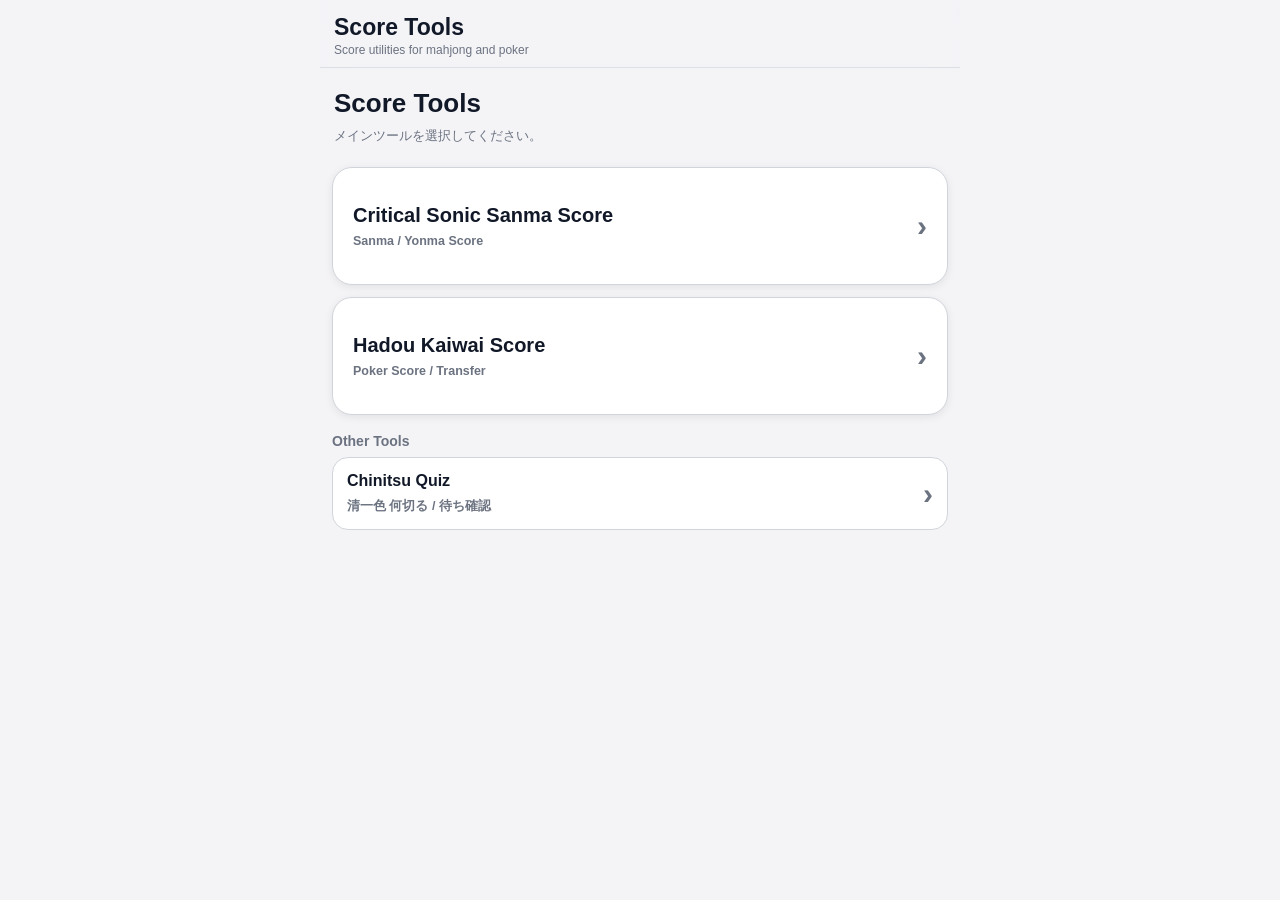
<file: index.html>
<!doctype html>
<html lang="ja">
<head>
  <meta charset="utf-8" />
  <meta name="viewport" content="width=device-width, initial-scale=1, maximum-scale=1, user-scalable=no, viewport-fit=cover" />
  <title>Score Tools</title>
  <link rel="stylesheet" href="./styles.css" />
</head>
<body>
  <div id="app">
    <header class="app-header">
      <button id="backButton" class="ghost hidden">メニュー</button>
      <div>
        <h1 id="screenTitle">Score Tools</h1>
        <p id="screenSubtitle">Score utilities for mahjong and poker</p>
      </div>
    </header>

    <main>
      <section id="menuScreen" class="screen active">
        <div class="hero">
          <h2>Score Tools</h2>
          <p>メインツールを選択してください。</p>
        </div>

        <div class="tool-grid">
          <button class="tool-card primary" data-open="score">
            <span>
              <strong>Critical Sonic Sanma Score</strong>
              <small>Sanma / Yonma Score</small>
            </span>
            <b>›</b>
          </button>

          <button class="tool-card primary" data-open="poker">
            <span>
              <strong>Hadou Kaiwai Score</strong>
              <small>Poker Score / Transfer</small>
            </span>
            <b>›</b>
          </button>
        </div>

        <div class="other-tools">
          <h2>Other Tools</h2>
          <button class="tool-card compact" data-open="chinitsu">
            <span>
              <strong>Chinitsu Quiz</strong>
              <small>清一色 何切る / 待ち確認</small>
            </span>
            <b>›</b>
          </button>
        </div>
      </section>

      <section id="scoreScreen" class="screen">
        <div class="card">
          <h2>ルール</h2>
          <div class="segmented">
            <button class="active" data-score-mode="sanma">三人麻雀</button>
            <button data-score-mode="yonma">四人麻雀</button>
          </div>
          <p id="scoreModeDescription" class="muted"></p>
          <label class="toggle-row">
            <input id="chipsEnabledToggle" type="checkbox" checked>
            <span>チップを記録する</span>
          </label>
          <p id="chipsEnabledHelp" class="muted">対局ごとにチップ枚数も入力します。</p>
        </div>

        <div class="card">
          <h2>登録メンバー</h2>
          <p class="muted">三人麻雀・四人麻雀で共通利用します。名前入力欄の候補に表示されます。</p>
          <div class="member-add-row">
            <input id="memberNameInput" placeholder="メンバー名">
            <button id="addMemberButton">追加</button>
          </div>
          <div id="memberList" class="member-list"></div>
          <datalist id="memberOptions"></datalist>
        </div>

        <div class="card">
          <h2>入力</h2>
          <div id="players"></div>
          <div class="status-row">
            <span id="scoreTotalText">点数合計：0</span>
            <span id="chipTotalText">チップ合計：0枚</span>
          </div>
        </div>

        <div class="card">
          <h2>計算結果</h2>
          <div id="scoreResults" class="muted">点数を入力すると、残り1人は自動計算されます。</div>
        </div>

        <div class="card">
          <h2>操作</h2>
          <div class="button-row">
            <button id="saveMatchButton">この対局を保存</button>
            <button id="resetScoreButton" class="secondary">リセット</button>
          </div>
          <p id="saveMessage" class="muted"></p>
        </div>

        <div class="card">
          <h2>ここまでのスコア集計</h2>
          <div id="sessionArea"></div>
        </div>

        <div class="card">
          <h2>対局履歴</h2>
          <div id="historyList" class="history-list"></div>
        </div>
      </section>


      <section id="pokerScreen" class="screen">
        <div class="card">
          <h2>Hadou Kaiwai Score</h2>
          <p class="muted">In / Out / Net を pt 単位で管理します。</p>
        </div>

        <div class="card">
          <h2>Members</h2>
          <p class="muted">Hadou Kaiwai Score専用のメンバーです。麻雀側とは別に管理します。</p>
          <div class="member-add-row">
            <input id="pokerMemberNameInput" placeholder="Member name">
            <button id="addPokerMemberButton">追加</button>
          </div>
          <div id="pokerMemberList" class="member-list"></div>
          <datalist id="pokerMemberOptions"></datalist>
        </div>


        <div class="card">
          <h2>Rate</h2>
          <p class="muted">入力したチップ表示値を pt に変換します。例：100点チップを 10000 pt として扱う場合は「100」と入力します。</p>
          <div class="rate-row">
            <span>Input ×</span>
            <input id="pokerPointRateInput" inputmode="numeric" placeholder="1" value="1">
            <span>= pt</span>
          </div>
          <div class="button-row">
            <button id="pokerRateOneButton" class="secondary">10000 → 10000</button>
            <button id="pokerRateHundredButton" class="secondary">100 → 10000</button>
          </div>
        </div>

        <div class="card">
          <h2>Players</h2>
          <div id="pokerPlayers"></div>
          <div class="button-row">
            <button id="addPokerPlayerButton" class="secondary">Player追加</button>
            <button id="resetPokerButton" class="secondary">リセット</button>
          </div>
        </div>

        <div class="card">
          <h2>Result</h2>
          <div id="pokerResult" class="muted">In / Out を入力すると Net と Transfer を表示します。</div>
        </div>

        <div class="card">
          <h2>Operation</h2>
          <div class="button-row">
            <button id="savePokerSessionButton">このセッションを保存</button>
            <button id="clearPokerHistoryButton" class="secondary">履歴を削除</button>
          </div>
          <p id="pokerSaveMessage" class="muted"></p>
        </div>

        <div class="card">
          <h2>History</h2>
          <div id="pokerHistoryList" class="history-list"></div>
        </div>
      </section>

      <section id="chinitsuScreen" class="screen">
        <div class="card">
          <div class="segmented">
            <button class="active" data-chinitsu-main="analysis">解析</button>
            <button data-chinitsu-main="waitCheck">待ち確認</button>
            <button data-chinitsu-main="quiz">クイズ</button>
          </div>
        </div>

        <div id="analysisPanel">
          <div class="card">
            <h2>手牌入力</h2>
            <div id="analysisHand" class="tile-hand"></div>
            <div id="analysisTileButtons" class="tile-buttons"></div>
            <div id="analysisRemoveButtons" class="remove-buttons"></div>
            <div class="button-row">
              <span id="analysisCount" class="muted">枚数：0 / 14</span>
              <button id="analysisReset" class="secondary">リセット</button>
            </div>
          </div>

          <div class="card">
            <h2>解析結果</h2>
            <div id="analysisResults" class="muted">14枚入力すると、打牌候補と受け入れ枚数を表示します。</div>
          </div>
        </div>

        <div id="waitCheckPanel" class="hidden">
          <div class="card">
            <h2>13牌 待ち確認</h2>
            <p class="muted">任意の13牌を入力すると、和了牌を表示します。</p>
            <div id="waitCheckHand" class="tile-hand"></div>
            <div id="waitCheckTileButtons" class="tile-buttons"></div>
            <div id="waitCheckRemoveButtons" class="remove-buttons"></div>
            <div class="button-row">
              <span id="waitCheckCount" class="muted">枚数：0 / 13</span>
              <button id="waitCheckReset" class="secondary">リセット</button>
            </div>
          </div>

          <div class="card">
            <h2>待ち牌</h2>
            <div id="waitCheckResults" class="muted">13枚入力すると、待ち牌を表示します。</div>
          </div>
        </div>

        <div id="quizPanel" class="hidden">
          <div class="card">
            <div class="segmented">
              <button class="active" data-quiz-mode="discard">何切る</button>
              <button data-quiz-mode="wait">待ち当て</button>
            </div>
          </div>

          <div id="discardQuizPanel">
            <div class="card">
              <h2>何切る問題</h2>
              <div id="discardQuizHand" class="tile-hand quiz-hand"></div>
              <p class="muted">受け入れが一番多くなる打牌は？</p>
              <div id="discardQuizButtons" class="tile-buttons"></div>
            </div>
            <div class="card">
              <h2>回答</h2>
              <div id="discardQuizAnswer" class="muted">手牌から切る牌を選んでください。</div>
              <button id="nextDiscardQuiz" class="secondary">次の問題</button>
            </div>
          </div>

          <div id="waitQuizPanel" class="hidden">
            <div class="card">
              <h2>待ち当て問題</h2>
              <div id="waitQuizHand" class="tile-hand quiz-hand"></div>
              <p class="muted">このテンパイ形の待ち牌は？</p>
              <div id="waitQuizButtons" class="tile-buttons"></div>
              <button id="submitWaitQuiz">回答する</button>
            </div>
            <div class="card">
              <h2>回答</h2>
              <div id="waitQuizAnswer" class="muted">待ち牌を選んで回答してください。複数選択できます。</div>
              <button id="nextWaitQuiz" class="secondary">次の問題</button>
            </div>
          </div>
        </div>
      </section>
    </main>
  </div>

  <script src="./app.js"></script>
</body>
</html>
</file>
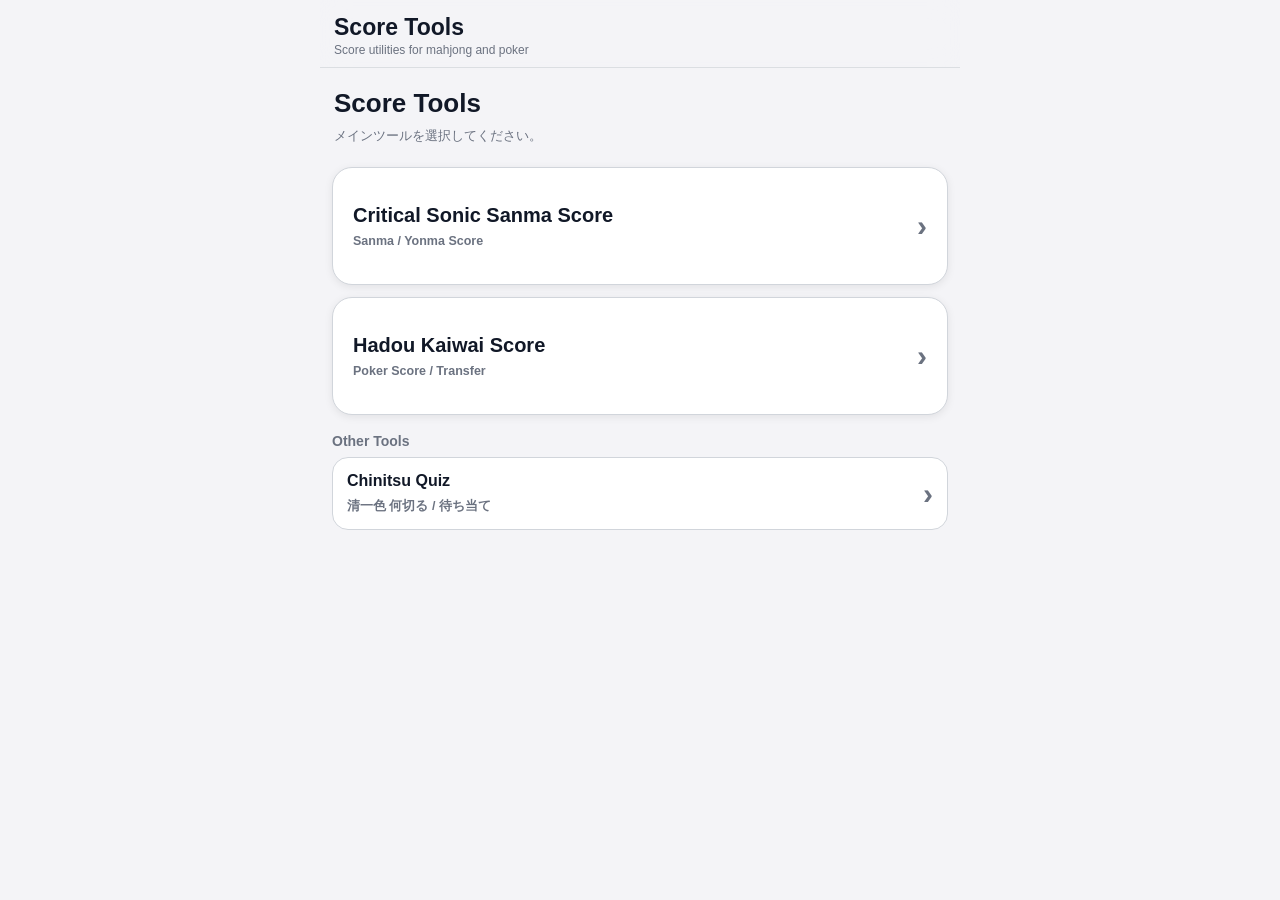
<file: scoretools_github_pages/index.html>
<!doctype html>
<html lang="ja">
<head>
  <meta charset="utf-8" />
  <meta name="viewport" content="width=device-width, initial-scale=1, maximum-scale=1, user-scalable=no, viewport-fit=cover" />
  <title>Score Tools</title>
  <link rel="stylesheet" href="./styles.css" />
</head>
<body>
  <div id="app">
    <header class="app-header">
      <button id="backButton" class="ghost hidden">メニュー</button>
      <div>
        <h1 id="screenTitle">Score Tools</h1>
        <p id="screenSubtitle">Score utilities for mahjong and poker</p>
      </div>
    </header>

    <main>
      <section id="menuScreen" class="screen active">
        <div class="hero">
          <h2>Score Tools</h2>
          <p>メインツールを選択してください。</p>
        </div>

        <div class="tool-grid">
          <button class="tool-card primary" data-open="score">
            <span>
              <strong>Critical Sonic Sanma Score</strong>
              <small>Sanma / Yonma Score</small>
            </span>
            <b>›</b>
          </button>

          <button class="tool-card primary" data-open="poker">
            <span>
              <strong>Hadou Kaiwai Score</strong>
              <small>Poker Score / Transfer</small>
            </span>
            <b>›</b>
          </button>
        </div>

        <div class="other-tools">
          <h2>Other Tools</h2>
          <button class="tool-card compact" data-open="chinitsu">
            <span>
              <strong>Chinitsu Quiz</strong>
              <small>清一色 何切る / 待ち当て</small>
            </span>
            <b>›</b>
          </button>
        </div>
      </section>

      <section id="scoreScreen" class="screen">
        <div class="card">
          <h2>ルール</h2>
          <div class="segmented">
            <button class="active" data-score-mode="sanma">三人麻雀</button>
            <button data-score-mode="yonma">四人麻雀</button>
          </div>
          <p id="scoreModeDescription" class="muted"></p>
          <label class="toggle-row">
            <input id="chipsEnabledToggle" type="checkbox" checked>
            <span>チップを記録する</span>
          </label>
          <p id="chipsEnabledHelp" class="muted">対局ごとにチップ枚数も入力します。</p>
        </div>

        <div class="card">
          <h2>登録メンバー</h2>
          <p class="muted">三人麻雀・四人麻雀で共通利用します。名前入力欄の候補に表示されます。</p>
          <div class="member-add-row">
            <input id="memberNameInput" placeholder="メンバー名">
            <button id="addMemberButton">追加</button>
          </div>
          <div id="memberList" class="member-list"></div>
          <datalist id="memberOptions"></datalist>
        </div>

        <div class="card">
          <h2>入力</h2>
          <div id="players"></div>
          <div class="status-row">
            <span id="scoreTotalText">点数合計：0</span>
            <span id="chipTotalText">チップ合計：0枚</span>
          </div>
        </div>

        <div class="card">
          <h2>計算結果</h2>
          <div id="scoreResults" class="muted">点数を入力すると、残り1人は自動計算されます。</div>
        </div>

        <div class="card">
          <h2>操作</h2>
          <div class="button-row">
            <button id="saveMatchButton">この対局を保存</button>
            <button id="resetScoreButton" class="secondary">リセット</button>
          </div>
          <p id="saveMessage" class="muted"></p>
        </div>

        <div class="card">
          <h2>ここまでのスコア集計</h2>
          <div id="sessionArea"></div>
        </div>

        <div class="card">
          <h2>対局履歴</h2>
          <div id="historyList" class="history-list"></div>
        </div>
      </section>


      <section id="pokerScreen" class="screen">
        <div class="card">
          <h2>Hadou Kaiwai Score</h2>
          <p class="muted">In / Out / Net を pt 単位で管理します。</p>
        </div>

        <div class="card">
          <h2>Members</h2>
          <p class="muted">Hadou Kaiwai Score専用のメンバーです。麻雀側とは別に管理します。</p>
          <div class="member-add-row">
            <input id="pokerMemberNameInput" placeholder="Member name">
            <button id="addPokerMemberButton">追加</button>
          </div>
          <div id="pokerMemberList" class="member-list"></div>
          <datalist id="pokerMemberOptions"></datalist>
        </div>


        <div class="card">
          <h2>Rate</h2>
          <p class="muted">入力したチップ表示値を pt に変換します。例：100点チップを 10000 pt として扱う場合は「100」と入力します。</p>
          <div class="rate-row">
            <span>Input ×</span>
            <input id="pokerPointRateInput" inputmode="numeric" placeholder="1" value="1">
            <span>= pt</span>
          </div>
          <div class="button-row">
            <button id="pokerRateOneButton" class="secondary">10000 → 10000</button>
            <button id="pokerRateHundredButton" class="secondary">100 → 10000</button>
          </div>
        </div>

        <div class="card">
          <h2>Players</h2>
          <div id="pokerPlayers"></div>
          <div class="button-row">
            <button id="addPokerPlayerButton" class="secondary">Player追加</button>
            <button id="resetPokerButton" class="secondary">リセット</button>
          </div>
        </div>

        <div class="card">
          <h2>Result</h2>
          <div id="pokerResult" class="muted">In / Out を入力すると Net と Transfer を表示します。</div>
        </div>

        <div class="card">
          <h2>Operation</h2>
          <div class="button-row">
            <button id="savePokerSessionButton">このセッションを保存</button>
            <button id="clearPokerHistoryButton" class="secondary">履歴を削除</button>
          </div>
          <p id="pokerSaveMessage" class="muted"></p>
        </div>

        <div class="card">
          <h2>History</h2>
          <div id="pokerHistoryList" class="history-list"></div>
        </div>
      </section>

      <section id="chinitsuScreen" class="screen">
        <div class="card">
          <div class="segmented">
            <button class="active" data-chinitsu-main="analysis">解析</button>
            <button data-chinitsu-main="quiz">クイズ</button>
          </div>
        </div>

        <div id="analysisPanel">
          <div class="card">
            <h2>手牌入力</h2>
            <div id="analysisHand" class="tile-hand"></div>
            <div id="analysisTileButtons" class="tile-buttons"></div>
            <div id="analysisRemoveButtons" class="remove-buttons"></div>
            <div class="button-row">
              <span id="analysisCount" class="muted">枚数：0 / 14</span>
              <button id="analysisReset" class="secondary">リセット</button>
            </div>
          </div>

          <div class="card">
            <h2>解析結果</h2>
            <div id="analysisResults" class="muted">14枚入力すると、打牌候補と受け入れ枚数を表示します。</div>
          </div>
        </div>

        <div id="quizPanel" class="hidden">
          <div class="card">
            <div class="segmented">
              <button class="active" data-quiz-mode="discard">何切る</button>
              <button data-quiz-mode="wait">待ち当て</button>
            </div>
          </div>

          <div id="discardQuizPanel">
            <div class="card">
              <h2>何切る問題</h2>
              <div id="discardQuizHand" class="tile-hand quiz-hand"></div>
              <p class="muted">受け入れが一番多くなる打牌は？</p>
              <div id="discardQuizButtons" class="tile-buttons"></div>
            </div>
            <div class="card">
              <h2>回答</h2>
              <div id="discardQuizAnswer" class="muted">手牌から切る牌を選んでください。</div>
              <button id="nextDiscardQuiz" class="secondary">次の問題</button>
            </div>
          </div>

          <div id="waitQuizPanel" class="hidden">
            <div class="card">
              <h2>待ち当て問題</h2>
              <div id="waitQuizHand" class="tile-hand quiz-hand"></div>
              <p class="muted">このテンパイ形の待ち牌は？</p>
              <div id="waitQuizButtons" class="tile-buttons"></div>
              <button id="submitWaitQuiz">回答する</button>
            </div>
            <div class="card">
              <h2>回答</h2>
              <div id="waitQuizAnswer" class="muted">待ち牌を選んで回答してください。複数選択できます。</div>
              <button id="nextWaitQuiz" class="secondary">次の問題</button>
            </div>
          </div>
        </div>
      </section>
    </main>
  </div>

  <script src="./app.js"></script>
</body>
</html>
</file>
<file: styles.css>
:root {
  color-scheme: light dark;
  --bg: #f4f4f7;
  --card: #ffffff;
  --text: #111827;
  --muted: #6b7280;
  --line: #d1d5db;
  --accent: #2563eb;
  --danger: #dc2626;
  --ok: #16a34a;
  --shadow: rgba(0, 0, 0, 0.08);
}

@media (prefers-color-scheme: dark) {
  :root {
    --bg: #0f1115;
    --card: #1b1e24;
    --text: #f9fafb;
    --muted: #9ca3af;
    --line: #374151;
    --shadow: rgba(0, 0, 0, 0.4);
  }
}

* { box-sizing: border-box; }
html { touch-action: manipulation; -webkit-text-size-adjust: 100%; }
body { margin: 0; font-family: -apple-system, BlinkMacSystemFont, "Segoe UI", sans-serif; background: var(--bg); color: var(--text); }
#app { max-width: 640px; margin: 0 auto; min-height: 100vh; padding-bottom: 32px; }
.app-header { position: sticky; top: 0; z-index: 10; display: flex; align-items: center; gap: 12px; padding: 14px 14px 10px; background: color-mix(in srgb, var(--bg) 92%, transparent); backdrop-filter: blur(14px); border-bottom: 1px solid color-mix(in srgb, var(--line) 70%, transparent); }
h1 { margin: 0; font-size: 23px; line-height: 1.15; }
h2 { margin: 0 0 12px; font-size: 17px; }
p { margin: 8px 0; }
#screenSubtitle { margin: 3px 0 0; color: var(--muted); font-size: 12px; }
main { padding: 12px; }
.screen { display: none; }
.screen.active { display: block; }
.card { background: var(--card); border: 1px solid var(--line); border-radius: 16px; padding: 14px; margin-bottom: 12px; box-shadow: 0 2px 8px var(--shadow); }
button { touch-action: manipulation; user-select: none; -webkit-user-select: none; -webkit-tap-highlight-color: transparent; appearance: none; border: 0; border-radius: 10px; background: var(--accent); color: white; padding: 10px 12px; font-weight: 700; font-size: 15px; cursor: pointer; }
button:disabled { opacity: 0.45; cursor: not-allowed; }
button.secondary { background: color-mix(in srgb, var(--line) 80%, transparent); color: var(--text); }
button.ghost { background: transparent; color: var(--accent); padding: 8px 2px; }
.hidden { display: none !important; }
.menu-button { width: 100%; background: transparent; color: var(--text); padding: 14px 0; border-radius: 0; display: flex; align-items: center; justify-content: space-between; border-bottom: 1px solid var(--line); text-align: left; }
.menu-button:last-child { border-bottom: 0; }
.menu-button span { display: grid; gap: 4px; }
.menu-button small { color: var(--muted); font-weight: 500; }
.menu-button b { font-size: 26px; color: var(--muted); }
.segmented { display: grid; grid-template-columns: repeat(2, 1fr); background: color-mix(in srgb, var(--line) 60%, transparent); border-radius: 12px; padding: 3px; gap: 3px; }
.segmented button { background: transparent; color: var(--text); padding: 8px; }
.segmented button.active { background: var(--card); box-shadow: 0 1px 4px var(--shadow); }
.player-row { display: grid; gap: 8px; padding: 10px 0; border-bottom: 1px solid var(--line); }
.player-row:last-child { border-bottom: 0; }
.player-name-line { display: grid; grid-template-columns: 24px 1fr auto; gap: 8px; align-items: center; }
.input-grid { display: grid; grid-template-columns: 70px 36px minmax(96px, 1fr) 32px 44px 32px; gap: 6px; align-items: center; }
input { touch-action: manipulation; width: 100%; border: 1px solid var(--line); border-radius: 10px; padding: 10px; font-size: 16px; background: transparent; color: var(--text); }
.status-row { display: flex; justify-content: space-between; gap: 12px; flex-wrap: wrap; margin-top: 10px; font-size: 13px; color: var(--muted); }
.status-row .bad { color: var(--danger); }
.button-row { display: flex; gap: 8px; align-items: center; justify-content: space-between; flex-wrap: wrap; }
.result-row, .history-item, .suggestion-row { padding: 10px 0; border-bottom: 1px solid var(--line); }
.result-row:last-child, .history-item:last-child, .suggestion-row:last-child { border-bottom: 0; }
.result-top, .suggestion-top { display: flex; justify-content: space-between; gap: 12px; align-items: center; }
.muted { color: var(--muted); font-size: 13px; }
.ok { color: var(--ok); }
.danger { color: var(--danger); }
.tile-hand { width: 100%; display: flex; justify-content: center; gap: 1px; padding: 6px 0; min-height: 46px; }
.tile-buttons { display: flex; flex-wrap: wrap; gap: 7px; margin: 10px 0; }
.remove-buttons { display: flex; flex-wrap: wrap; gap: 7px; margin: 8px 0; }
.tile { width: 32px; height: 44px; border-radius: 7px; border: 1px solid var(--line); background: var(--card); color: var(--text); box-shadow: 0 1px 2px var(--shadow); display: grid; place-items: center; padding: 2px 0; user-select: none; }
.tile.hand-normal { width: 22px; height: 34px; border-radius: 6px; }
.tile.hand-quiz { width: 23px; height: 37px; border-radius: 6px; }
.tile.small { width: 26px; height: 36px; border-radius: 6px; }
.tile .number { font-size: 20px; font-weight: 800; line-height: 1; }
.tile.hand-normal .number { font-size: 15px; }
.tile.hand-quiz .number { font-size: 17px; }
.tile.small .number { font-size: 16px; }
.tile .suit { font-size: 9px; font-weight: 700; line-height: 1; color: #dc2626; }
.tile.hand-normal .suit { font-size: 7px; }
.tile.hand-quiz .suit { font-size: 7px; }
.tile.small .suit { font-size: 8px; }
.tile-button { padding: 0; background: transparent; color: inherit; border-radius: 7px; }
.tile-button.selected .tile { outline: 3px solid var(--accent); }
.tile-button:disabled { opacity: 0.35; }
@media (max-width: 390px) { main { padding: 8px; } .card { padding: 12px; } .tile.hand-quiz { width: 22px; height: 36px; } .tile.hand-quiz .number { font-size: 16px; } }

.member-add-row {
  display: grid;
  grid-template-columns: 1fr auto;
  gap: 8px;
  align-items: center;
}
.member-list {
  display: flex;
  flex-wrap: wrap;
  gap: 8px;
  margin-top: 10px;
}
.member-chip {
  display: inline-flex;
  align-items: center;
  gap: 6px;
  border: 1px solid var(--line);
  background: color-mix(in srgb, var(--line) 30%, transparent);
  border-radius: 999px;
  padding: 6px 8px 6px 10px;
  font-size: 13px;
}
.member-delete {
  width: 20px;
  height: 20px;
  padding: 0;
  border-radius: 999px;
  background: color-mix(in srgb, var(--line) 75%, transparent);
  color: var(--text);
  font-size: 13px;
  line-height: 1;
}

.member-select-button {
  white-space: nowrap;
  padding: 8px 10px;
  font-size: 13px;
}

.player-name-line {
  position: relative;
}
.member-dropdown {
  grid-column: 2 / 4;
  display: grid;
  gap: 4px;
  margin-top: 4px;
  padding: 6px;
  border: 1px solid var(--line);
  border-radius: 12px;
  background: var(--card);
  box-shadow: 0 4px 12px var(--shadow);
}
.member-option {
  width: 100%;
  text-align: left;
  background: transparent;
  color: var(--text);
  border-radius: 8px;
  padding: 9px 10px;
  font-weight: 600;
}
.member-option:hover,
.member-option:focus {
  background: color-mix(in srgb, var(--line) 55%, transparent);
}


.hero { padding: 8px 2px 14px; }
.hero h2 { font-size: 26px; margin-bottom: 4px; }
.hero p { color: var(--muted); font-size: 13px; }
.tool-grid { display: grid; gap: 12px; margin-bottom: 18px; }
.tool-card { width: 100%; background: var(--card); color: var(--text); border: 1px solid var(--line); box-shadow: 0 2px 8px var(--shadow); display: flex; align-items: center; justify-content: space-between; text-align: left; }
.tool-card.primary { min-height: 118px; padding: 20px; border-radius: 20px; }
.tool-card.compact { min-height: 72px; padding: 14px; border-radius: 16px; box-shadow: none; }
.tool-card span { display: grid; gap: 7px; }
.tool-card strong { font-size: 20px; line-height: 1.15; }
.tool-card.compact strong { font-size: 16px; }
.tool-card small { color: var(--muted); font-weight: 600; }
.tool-card b { font-size: 30px; color: var(--muted); }
.other-tools h2 { color: var(--muted); font-size: 14px; margin: 0 0 8px; }
.poker-row { display: grid; gap: 8px; padding: 10px 0; border-bottom: 1px solid var(--line); }
.poker-row:last-child { border-bottom: 0; }
.poker-name-line { position: relative; display: grid; grid-template-columns: 24px 1fr auto auto; gap: 8px; align-items: center; }
.poker-input-grid { display: grid; grid-template-columns: 1fr 1fr 104px; gap: 8px; align-items: center; }
.net-pill { font-weight: 800; text-align: right; }
.transfer-row { padding: 9px 0; border-bottom: 1px solid var(--line); display: flex; justify-content: space-between; gap: 12px; }
.transfer-row:last-child { border-bottom: 0; }
.summary-grid { display: grid; grid-template-columns: repeat(3, 1fr); gap: 8px; margin-bottom: 10px; }
.summary-box { border: 1px solid var(--line); border-radius: 12px; padding: 10px; }
.summary-box small { color: var(--muted); display: block; margin-bottom: 4px; }

.rate-row { display: grid; grid-template-columns: auto 1fr auto; gap: 8px; align-items: center; }
.rate-row input { text-align: right; }
.poker-name-line .member-dropdown { grid-column: 2 / 5; }

.toggle-row { display: flex; align-items: center; gap: 8px; margin-top: 12px; font-weight: 700; }
.toggle-row input { width: 18px; height: 18px; }
.input-grid.score-only { grid-template-columns: 70px 36px minmax(96px, 1fr) auto; }
.chip-input { padding-left: 6px; padding-right: 6px; text-align: center; }
.chip-stepper, .minus-button { padding-left: 0; padding-right: 0; }
.chip-off-label { justify-self: end; font-size: 12px; }
</file>
<file: scoretools_github_pages/styles.css>
:root {
  color-scheme: light dark;
  --bg: #f4f4f7;
  --card: #ffffff;
  --text: #111827;
  --muted: #6b7280;
  --line: #d1d5db;
  --accent: #2563eb;
  --danger: #dc2626;
  --ok: #16a34a;
  --shadow: rgba(0, 0, 0, 0.08);
}

@media (prefers-color-scheme: dark) {
  :root {
    --bg: #0f1115;
    --card: #1b1e24;
    --text: #f9fafb;
    --muted: #9ca3af;
    --line: #374151;
    --shadow: rgba(0, 0, 0, 0.4);
  }
}

* { box-sizing: border-box; }
html { touch-action: manipulation; -webkit-text-size-adjust: 100%; }
body { margin: 0; font-family: -apple-system, BlinkMacSystemFont, "Segoe UI", sans-serif; background: var(--bg); color: var(--text); }
#app { max-width: 640px; margin: 0 auto; min-height: 100vh; padding-bottom: 32px; }
.app-header { position: sticky; top: 0; z-index: 10; display: flex; align-items: center; gap: 12px; padding: 14px 14px 10px; background: color-mix(in srgb, var(--bg) 92%, transparent); backdrop-filter: blur(14px); border-bottom: 1px solid color-mix(in srgb, var(--line) 70%, transparent); }
h1 { margin: 0; font-size: 23px; line-height: 1.15; }
h2 { margin: 0 0 12px; font-size: 17px; }
p { margin: 8px 0; }
#screenSubtitle { margin: 3px 0 0; color: var(--muted); font-size: 12px; }
main { padding: 12px; }
.screen { display: none; }
.screen.active { display: block; }
.card { background: var(--card); border: 1px solid var(--line); border-radius: 16px; padding: 14px; margin-bottom: 12px; box-shadow: 0 2px 8px var(--shadow); }
button { touch-action: manipulation; user-select: none; -webkit-user-select: none; -webkit-tap-highlight-color: transparent; appearance: none; border: 0; border-radius: 10px; background: var(--accent); color: white; padding: 10px 12px; font-weight: 700; font-size: 15px; cursor: pointer; }
button:disabled { opacity: 0.45; cursor: not-allowed; }
button.secondary { background: color-mix(in srgb, var(--line) 80%, transparent); color: var(--text); }
button.ghost { background: transparent; color: var(--accent); padding: 8px 2px; }
.hidden { display: none !important; }
.menu-button { width: 100%; background: transparent; color: var(--text); padding: 14px 0; border-radius: 0; display: flex; align-items: center; justify-content: space-between; border-bottom: 1px solid var(--line); text-align: left; }
.menu-button:last-child { border-bottom: 0; }
.menu-button span { display: grid; gap: 4px; }
.menu-button small { color: var(--muted); font-weight: 500; }
.menu-button b { font-size: 26px; color: var(--muted); }
.segmented { display: grid; grid-template-columns: repeat(2, 1fr); background: color-mix(in srgb, var(--line) 60%, transparent); border-radius: 12px; padding: 3px; gap: 3px; }
.segmented button { background: transparent; color: var(--text); padding: 8px; }
.segmented button.active { background: var(--card); box-shadow: 0 1px 4px var(--shadow); }
.player-row { display: grid; gap: 8px; padding: 10px 0; border-bottom: 1px solid var(--line); }
.player-row:last-child { border-bottom: 0; }
.player-name-line { display: grid; grid-template-columns: 24px 1fr auto; gap: 8px; align-items: center; }
.input-grid { display: grid; grid-template-columns: 70px 36px minmax(96px, 1fr) 32px 44px 32px; gap: 6px; align-items: center; }
input { touch-action: manipulation; width: 100%; border: 1px solid var(--line); border-radius: 10px; padding: 10px; font-size: 16px; background: transparent; color: var(--text); }
.status-row { display: flex; justify-content: space-between; gap: 12px; flex-wrap: wrap; margin-top: 10px; font-size: 13px; color: var(--muted); }
.status-row .bad { color: var(--danger); }
.button-row { display: flex; gap: 8px; align-items: center; justify-content: space-between; flex-wrap: wrap; }
.result-row, .history-item, .suggestion-row { padding: 10px 0; border-bottom: 1px solid var(--line); }
.result-row:last-child, .history-item:last-child, .suggestion-row:last-child { border-bottom: 0; }
.result-top, .suggestion-top { display: flex; justify-content: space-between; gap: 12px; align-items: center; }
.muted { color: var(--muted); font-size: 13px; }
.ok { color: var(--ok); }
.danger { color: var(--danger); }
.tile-hand { width: 100%; display: flex; justify-content: center; gap: 1px; padding: 6px 0; min-height: 46px; }
.tile-buttons { display: flex; flex-wrap: wrap; gap: 7px; margin: 10px 0; }
.remove-buttons { display: flex; flex-wrap: wrap; gap: 7px; margin: 8px 0; }
.tile { width: 32px; height: 44px; border-radius: 7px; border: 1px solid var(--line); background: var(--card); color: var(--text); box-shadow: 0 1px 2px var(--shadow); display: grid; place-items: center; padding: 2px 0; user-select: none; }
.tile.hand-normal { width: 22px; height: 34px; border-radius: 6px; }
.tile.hand-quiz { width: 23px; height: 37px; border-radius: 6px; }
.tile.small { width: 26px; height: 36px; border-radius: 6px; }
.tile .number { font-size: 20px; font-weight: 800; line-height: 1; }
.tile.hand-normal .number { font-size: 15px; }
.tile.hand-quiz .number { font-size: 17px; }
.tile.small .number { font-size: 16px; }
.tile .suit { font-size: 9px; font-weight: 700; line-height: 1; color: #dc2626; }
.tile.hand-normal .suit { font-size: 7px; }
.tile.hand-quiz .suit { font-size: 7px; }
.tile.small .suit { font-size: 8px; }
.tile-button { padding: 0; background: transparent; color: inherit; border-radius: 7px; }
.tile-button.selected .tile { outline: 3px solid var(--accent); }
.tile-button:disabled { opacity: 0.35; }
@media (max-width: 390px) { main { padding: 8px; } .card { padding: 12px; } .tile.hand-quiz { width: 22px; height: 36px; } .tile.hand-quiz .number { font-size: 16px; } }

.member-add-row {
  display: grid;
  grid-template-columns: 1fr auto;
  gap: 8px;
  align-items: center;
}
.member-list {
  display: flex;
  flex-wrap: wrap;
  gap: 8px;
  margin-top: 10px;
}
.member-chip {
  display: inline-flex;
  align-items: center;
  gap: 6px;
  border: 1px solid var(--line);
  background: color-mix(in srgb, var(--line) 30%, transparent);
  border-radius: 999px;
  padding: 6px 8px 6px 10px;
  font-size: 13px;
}
.member-delete {
  width: 20px;
  height: 20px;
  padding: 0;
  border-radius: 999px;
  background: color-mix(in srgb, var(--line) 75%, transparent);
  color: var(--text);
  font-size: 13px;
  line-height: 1;
}

.member-select-button {
  white-space: nowrap;
  padding: 8px 10px;
  font-size: 13px;
}

.player-name-line {
  position: relative;
}
.member-dropdown {
  grid-column: 2 / 4;
  display: grid;
  gap: 4px;
  margin-top: 4px;
  padding: 6px;
  border: 1px solid var(--line);
  border-radius: 12px;
  background: var(--card);
  box-shadow: 0 4px 12px var(--shadow);
}
.member-option {
  width: 100%;
  text-align: left;
  background: transparent;
  color: var(--text);
  border-radius: 8px;
  padding: 9px 10px;
  font-weight: 600;
}
.member-option:hover,
.member-option:focus {
  background: color-mix(in srgb, var(--line) 55%, transparent);
}


.hero { padding: 8px 2px 14px; }
.hero h2 { font-size: 26px; margin-bottom: 4px; }
.hero p { color: var(--muted); font-size: 13px; }
.tool-grid { display: grid; gap: 12px; margin-bottom: 18px; }
.tool-card { width: 100%; background: var(--card); color: var(--text); border: 1px solid var(--line); box-shadow: 0 2px 8px var(--shadow); display: flex; align-items: center; justify-content: space-between; text-align: left; }
.tool-card.primary { min-height: 118px; padding: 20px; border-radius: 20px; }
.tool-card.compact { min-height: 72px; padding: 14px; border-radius: 16px; box-shadow: none; }
.tool-card span { display: grid; gap: 7px; }
.tool-card strong { font-size: 20px; line-height: 1.15; }
.tool-card.compact strong { font-size: 16px; }
.tool-card small { color: var(--muted); font-weight: 600; }
.tool-card b { font-size: 30px; color: var(--muted); }
.other-tools h2 { color: var(--muted); font-size: 14px; margin: 0 0 8px; }
.poker-row { display: grid; gap: 8px; padding: 10px 0; border-bottom: 1px solid var(--line); }
.poker-row:last-child { border-bottom: 0; }
.poker-name-line { position: relative; display: grid; grid-template-columns: 24px 1fr auto auto; gap: 8px; align-items: center; }
.poker-input-grid { display: grid; grid-template-columns: 1fr 1fr 104px; gap: 8px; align-items: center; }
.net-pill { font-weight: 800; text-align: right; }
.transfer-row { padding: 9px 0; border-bottom: 1px solid var(--line); display: flex; justify-content: space-between; gap: 12px; }
.transfer-row:last-child { border-bottom: 0; }
.summary-grid { display: grid; grid-template-columns: repeat(3, 1fr); gap: 8px; margin-bottom: 10px; }
.summary-box { border: 1px solid var(--line); border-radius: 12px; padding: 10px; }
.summary-box small { color: var(--muted); display: block; margin-bottom: 4px; }

.rate-row { display: grid; grid-template-columns: auto 1fr auto; gap: 8px; align-items: center; }
.rate-row input { text-align: right; }
.poker-name-line .member-dropdown { grid-column: 2 / 5; }

.toggle-row { display: flex; align-items: center; gap: 8px; margin-top: 12px; font-weight: 700; }
.toggle-row input { width: 18px; height: 18px; }
.input-grid.score-only { grid-template-columns: 70px 36px minmax(96px, 1fr) auto; }
.chip-input { padding-left: 6px; padding-right: 6px; text-align: center; }
.chip-stepper, .minus-button { padding-left: 0; padding-right: 0; }
.chip-off-label { justify-self: end; font-size: 12px; }
</file>
